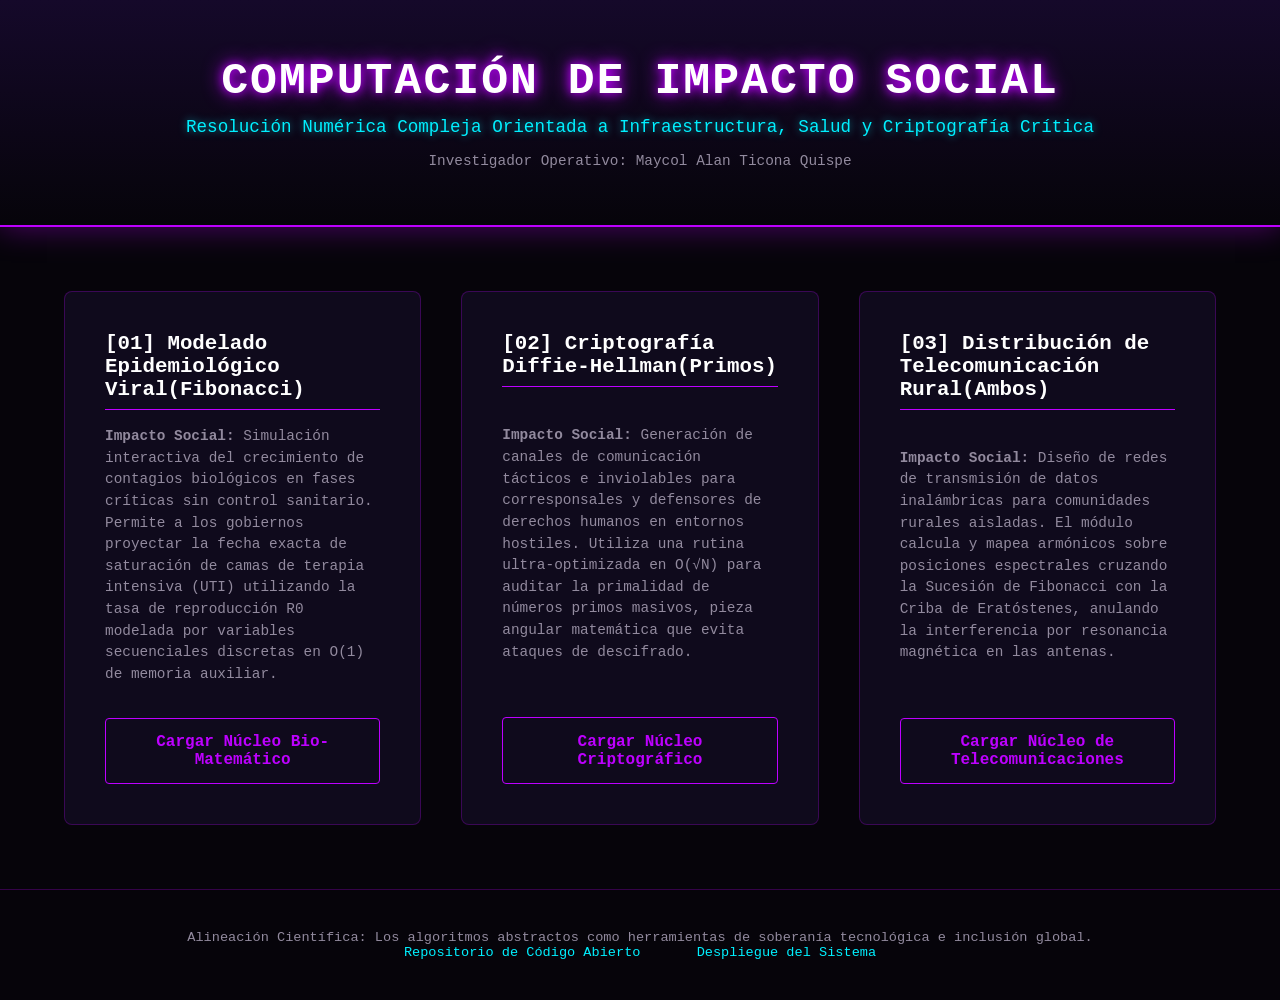
<file: index.html>
<!DOCTYPE html>
<html lang="es">
<head>
    <meta charset="UTF-8">
    <meta name="viewport" content="width=device-width, initial-scale=1.0">
    <title>Sistema de Algoritmos de Impacto Demográfico</title>
    <link rel="stylesheet" href="css/estilos.css">
</head>
<body>

    <header>
        <h1>COMPUTACIÓN DE IMPACTO SOCIAL</h1>
        <p class="subtitle">Resolución Numérica Compleja Orientada a Infraestructura, Salud y Criptografía Crítica</p>
        <div style="margin-top:1rem; font-size:0.9rem; color:var(--text-dark);">Investigador Operativo: Maycol Alan Ticona Quispe</div>
    </header>

    <main class="dashboard">
        <div class="card">
            <h2>[01] Modelado Epidemiológico Viral(Fibonacci)</h2>
            <p><strong>Impacto Social:</strong> Simulación interactiva del crecimiento de contagios biológicos en fases críticas sin control sanitario. Permite a los gobiernos proyectar la fecha exacta de saturación de camas de terapia intensiva (UTI) utilizando la tasa de reproducción R0 modelada por variables secuenciales discretas en O(1) de memoria auxiliar.</p>
            <a href="modulos/fibonacci.html" class="btn-link">Cargar Núcleo Bio-Matemático</a>
        </div>

        <div class="card">
            <h2>[02] Criptografía Diffie-Hellman(Primos)</h2>
            <p><strong>Impacto Social:</strong> Generación de canales de comunicación tácticos e inviolables para corresponsales y defensores de derechos humanos en entornos hostiles. Utiliza una rutina ultra-optimizada en O(√N) para auditar la primalidad de números primos masivos, pieza angular matemática que evita ataques de descifrado.</p>
            <a href="modulos/primos.html" class="btn-link">Cargar Núcleo Criptográfico</a>
        </div>

        <div class="card">
            <h2>[03] Distribución de Telecomunicación Rural(Ambos)</h2>
            <p><strong>Impacto Social:</strong> Diseño de redes de transmisión de datos inalámbricas para comunidades rurales aisladas. El módulo calcula y mapea armónicos sobre posiciones espectrales cruzando la Sucesión de Fibonacci con la Criba de Eratóstenes, anulando la interferencia por resonancia magnética en las antenas.</p>
            <a href="modulos/combinado.html" class="btn-link">Cargar Núcleo de Telecomunicaciones</a>
        </div>
    </main>

    <footer>
        <p>Alineación Científica: Los algoritmos abstractos como herramientas de soberanía tecnológica e inclusión global.</p>
        <div class="footer-links">
            <a href="#">Repositorio de Código Abierto</a>
            <a href="#">Despliegue del Sistema</a>
        </div>
    </footer>

</body>
</html>
</file>
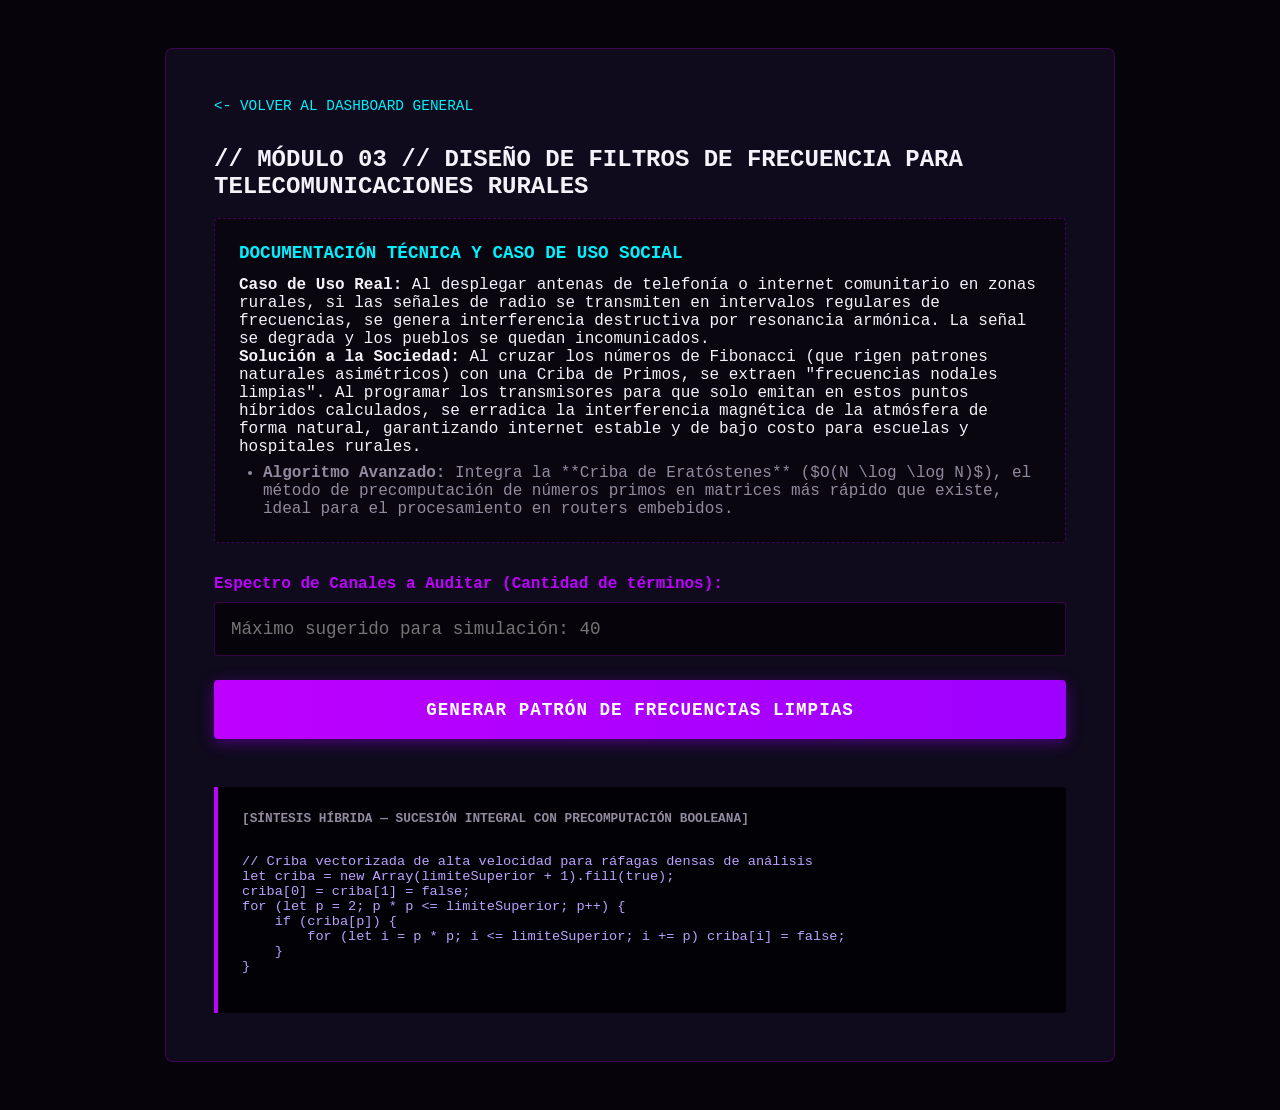
<file: modulos/combinado.html>
<!DOCTYPE html>
<html lang="es">
<head>
    <meta charset="UTF-8">
    <meta name="viewport" content="width=device-width, initial-scale=1.0">
    <title>Ambos - Radiocomunicaciones Rurales</title>
    <link rel="stylesheet" href="../css/estilos.css">
</head>
<body>
    <div class="container-mod">
        <a href="../index.html" class="btn-back"><- VOLVER AL DASHBOARD GENERAL</a>
        <h2>// MÓDULO 03 // DISEÑO DE FILTROS DE FRECUENCIA PARA TELECOMUNICACIONES RURALES</h2>
        <br>

        <div class="tech-documentation">
            <h3>DOCUMENTACIÓN TÉCNICA Y CASO DE USO SOCIAL</h3>
            <p><strong>Caso de Uso Real:</strong> Al desplegar antenas de telefonía o internet comunitario en zonas rurales, si las señales de radio se transmiten en intervalos regulares de frecuencias, se genera interferencia destructiva por resonancia armónica. La señal se degrada y los pueblos se quedan incomunicados.</p>
            <p><strong>Solución a la Sociedad:</strong> Al cruzar los números de Fibonacci (que rigen patrones naturales asimétricos) con una Criba de Primos, se extraen "frecuencias nodales limpias". Al programar los transmisores para que solo emitan en estos puntos híbridos calculados, se erradica la interferencia magnética de la atmósfera de forma natural, garantizando internet estable y de bajo costo para escuelas y hospitales rurales.</p>
            <ul>
                <li><strong>Algoritmo Avanzado:</strong> Integra la **Criba de Eratóstenes** ($O(N \log \log N)$), el método de precomputación de números primos en matrices más rápido que existe, ideal para el procesamiento en routers embebidos.</li>
            </ul>
        </div>

        <form id="combinado-form" onsubmit="event.preventDefault(); calcCombinado();">
            <div class="form-group">
                <label>Espectro de Canales a Auditar (Cantidad de términos):</label>
                <input type="number" id="input-comb" min="1" max="40" placeholder="Máximo sugerido para simulación: 40" required>
            </div>
            <button type="submit" class="btn-run">GENERAR PATRÓN DE FRECUENCIAS LIMPIAS</button>
        </form>

        <div id="res-comb" class="res-box"></div>

        <div class="code-box">
            <h4>[SÍNTESIS HÍBRIDA — SUCESIÓN INTEGRAL CON PRECOMPUTACIÓN BOOLEANA]</h4>
            <pre><code>
// Criba vectorizada de alta velocidad para ráfagas densas de análisis
let criba = new Array(limiteSuperior + 1).fill(true);
criba[0] = criba[1] = false;
for (let p = 2; p * p <= limiteSuperior; p++) {
    if (criba[p]) {
        for (let i = p * p; i <= limiteSuperior; i += p) criba[i] = false;
    }
}
            </code></pre>
        </div>
    </div>
    <script src="../js/script.js"></script>
</body>
</html>
</file>
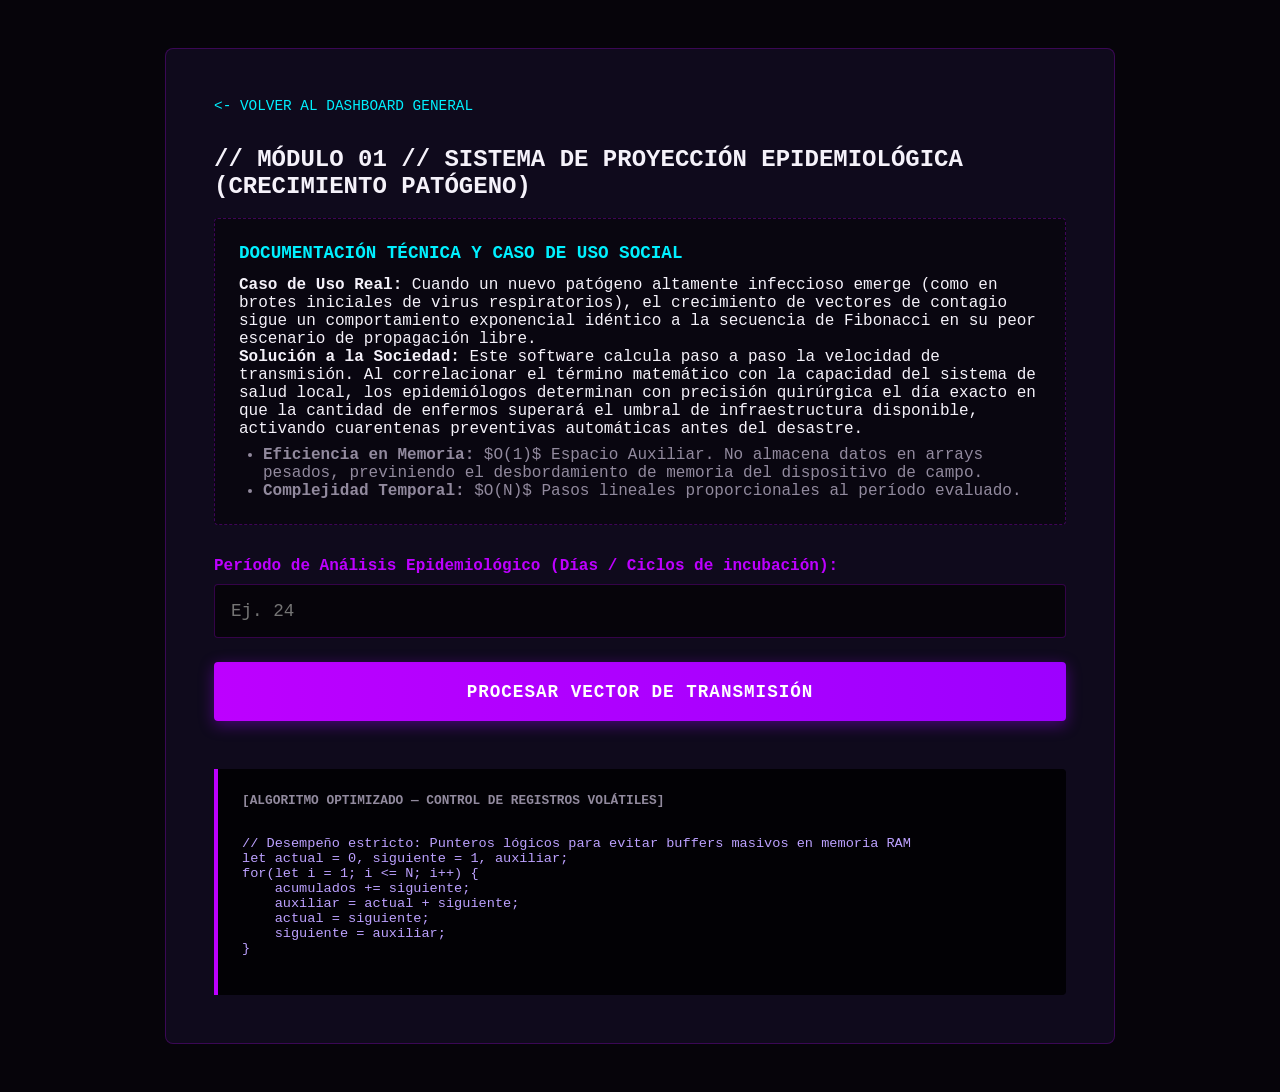
<file: modulos/fibonacci.html>
<!DOCTYPE html>
<html lang="es">
<head>
    <meta charset="UTF-8">
    <meta name="viewport" content="width=device-width, initial-scale=1.0">
    <title>Fibonacci- Epidemiología Modular</title>
    <link rel="stylesheet" href="../css/estilos.css">
</head>
<body>
    <div class="container-mod">
        <a href="../index.html" class="btn-back"><- VOLVER AL DASHBOARD GENERAL</a>
        <h2>// MÓDULO 01 // SISTEMA DE PROYECCIÓN EPIDEMIOLÓGICA (CRECIMIENTO PATÓGENO)</h2>
        <br>
        
        <div class="tech-documentation">
            <h3>DOCUMENTACIÓN TÉCNICA Y CASO DE USO SOCIAL</h3>
            <p><strong>Caso de Uso Real:</strong> Cuando un nuevo patógeno altamente infeccioso emerge (como en brotes iniciales de virus respiratorios), el crecimiento de vectores de contagio sigue un comportamiento exponencial idéntico a la secuencia de Fibonacci en su peor escenario de propagación libre.</p>
            <p><strong>Solución a la Sociedad:</strong> Este software calcula paso a paso la velocidad de transmisión. Al correlacionar el término matemático con la capacidad del sistema de salud local, los epidemiólogos determinan con precisión quirúrgica el día exacto en que la cantidad de enfermos superará el umbral de infraestructura disponible, activando cuarentenas preventivas automáticas antes del desastre.</p>
            <ul>
                <li><strong>Eficiencia en Memoria:</strong> $O(1)$ Espacio Auxiliar. No almacena datos en arrays pesados, previniendo el desbordamiento de memoria del dispositivo de campo.</li>
                <li><strong>Complejidad Temporal:</strong> $O(N)$ Pasos lineales proporcionales al período evaluado.</li>
            </ul>
        </div>

        <form id="fibo-form" onsubmit="event.preventDefault(); calcFibo();">
            <div class="form-group">
                <label>Período de Análisis Epidemiológico (Días / Ciclos de incubación):</label>
                <input type="number" id="input-fibo" min="1" max="45" placeholder="Ej. 24" required>
            </div>
            <button type="submit" class="btn-run">PROCESAR VECTOR DE TRANSMISIÓN</button>
        </form>

        <div id="res-fibo" class="res-box"></div>

        <div class="code-box">
            <h4>[ALGORITMO OPTIMIZADO — CONTROL DE REGISTROS VOLÁTILES]</h4>
            <pre><code>
// Desempeño estricto: Punteros lógicos para evitar buffers masivos en memoria RAM
let actual = 0, siguiente = 1, auxiliar;
for(let i = 1; i <= N; i++) {
    acumulados += siguiente;
    auxiliar = actual + siguiente;
    actual = siguiente;
    siguiente = auxiliar;
}
            </code></pre>
        </div>
    </div>
    <script src="../js/script.js"></script>
</body>
</html>
</file>
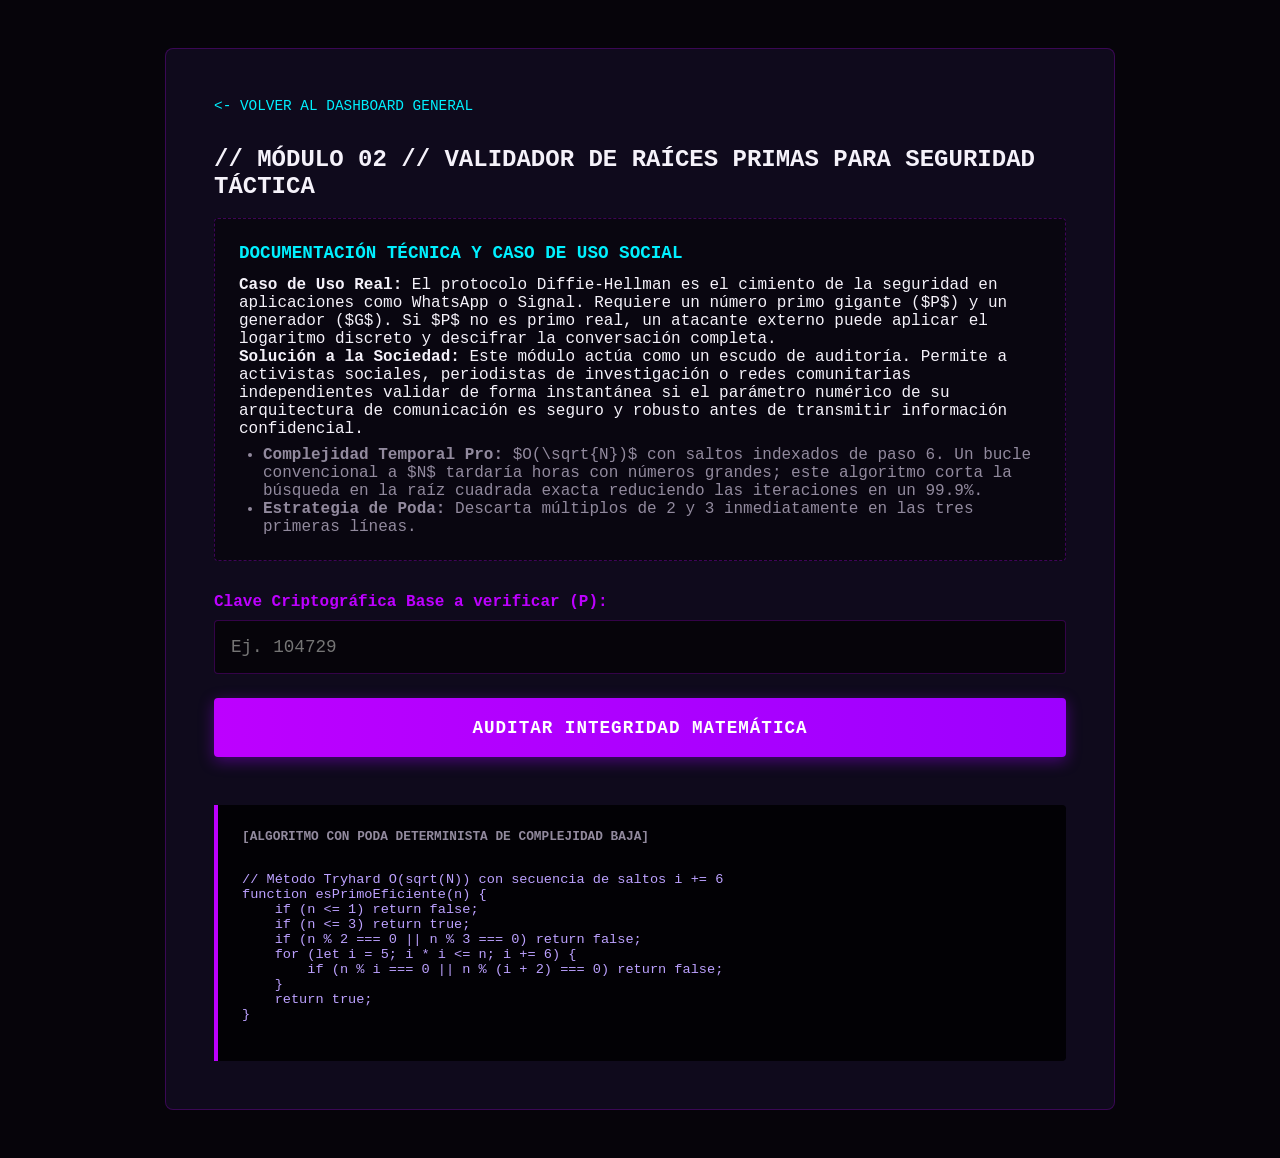
<file: modulos/primos.html>
<!DOCTYPE html>
<html lang="es">
<head>
    <meta charset="UTF-8">
    <meta name="viewport" content="width=device-width, initial-scale=1.0">
    <title>Primos - Auditoría Criptográfica</title>
    <link rel="stylesheet" href="../css/estilos.css">
</head>
<body>
    <div class="container-mod">
        <a href="../index.html" class="btn-back"><- VOLVER AL DASHBOARD GENERAL</a>
        <h2>// MÓDULO 02 // VALIDADOR DE RAÍCES PRIMAS PARA SEGURIDAD TÁCTICA</h2>
        <br>

        <div class="tech-documentation">
            <h3>DOCUMENTACIÓN TÉCNICA Y CASO DE USO SOCIAL</h3>
            <p><strong>Caso de Uso Real:</strong> El protocolo Diffie-Hellman es el cimiento de la seguridad en aplicaciones como WhatsApp o Signal. Requiere un número primo gigante ($P$) y un generador ($G$). Si $P$ no es primo real, un atacante externo puede aplicar el logaritmo discreto y descifrar la conversación completa.</p>
            <p><strong>Solución a la Sociedad:</strong> Este módulo actúa como un escudo de auditoría. Permite a activistas sociales, periodistas de investigación o redes comunitarias independientes validar de forma instantánea si el parámetro numérico de su arquitectura de comunicación es seguro y robusto antes de transmitir información confidencial.</p>
            <ul>
                <li><strong>Complejidad Temporal Pro:</strong> $O(\sqrt{N})$ con saltos indexados de paso 6. Un bucle convencional a $N$ tardaría horas con números grandes; este algoritmo corta la búsqueda en la raíz cuadrada exacta reduciendo las iteraciones en un 99.9%.</li>
                <li><strong>Estrategia de Poda:</strong> Descarta múltiplos de 2 y 3 inmediatamente en las tres primeras líneas.</li>
            </ul>
        </div>

        <form id="primos-form" onsubmit="event.preventDefault(); checkPrimo();">
            <div class="form-group">
                <label>Clave Criptográfica Base a verificar (P):</label>
                <input type="number" id="input-primo" min="1" placeholder="Ej. 104729" required>
            </div>
            <button type="submit" class="btn-run">AUDITAR INTEGRIDAD MATEMÁTICA</button>
        </form>

        <div id="res-primos" class="res-box"></div>

        <div class="code-box">
            <h4>[ALGORITMO CON PODA DETERMINISTA DE COMPLEJIDAD BAJA]</h4>
            <pre><code>
// Método Tryhard O(sqrt(N)) con secuencia de saltos i += 6
function esPrimoEficiente(n) {
    if (n <= 1) return false;
    if (n <= 3) return true;
    if (n % 2 === 0 || n % 3 === 0) return false;
    for (let i = 5; i * i <= n; i += 6) {
        if (n % i === 0 || n % (i + 2) === 0) return false;
    }
    return true;
}
            </code></pre>
        </div>
    </div>
    <script src="../js/script.js"></script>
</body>
</html>
</file>
<file: css/estilos.css>
:root {
    --bg-main: #06040a;
    --bg-card: #0f0a1c;
    --neon-purple: #bd00ff;
    --neon-cyan: #00f0ff;
    --neon-green: #39ff14;
    --neon-red: #ff0055;
    --text-main: #f5f2fa;
    --text-dark: #928a9e;
    --border-glow: rgba(189, 0, 255, 0.25);
}

* {
    margin: 0;
    padding: 0;
    box-sizing: border-box;
    font-family: 'Courier New', Courier, monospace;
}

body {
    background-color: var(--bg-main);
    color: var(--text-main);
    min-height: 100vh;
    display: flex;
    flex-direction: column;
    justify-content: space-between;
}

header {
    text-align: center;
    padding: 3.5rem 1rem;
    border-bottom: 2px solid var(--neon-purple);
    box-shadow: 0 0 30px rgba(189, 0, 255, 0.4);
    background: linear-gradient(180deg, #15092a 0%, var(--bg-main) 100%);
}

header h1 {
    font-size: 2.8rem;
    color: #fff;
    text-shadow: 0 0 10px var(--neon-purple), 0 0 20px var(--neon-purple);
    letter-spacing: 2px;
}

.subtitle {
    color: var(--neon-cyan);
    margin-top: 0.7rem;
    font-size: 1.1rem;
    text-shadow: 0 0 8px rgba(0, 240, 255, 0.6);
}

.dashboard {
    max-width: 1200px;
    width: 90%;
    margin: 4rem auto;
    display: grid;
    grid-template-columns: repeat(auto-fit, minmax(320px, 1fr));
    gap: 2.5rem;
}

.card {
    background: var(--bg-card);
    border: 1px solid var(--border-glow);
    border-radius: 8px;
    padding: 2.5rem;
    display: flex;
    flex-direction: column;
    justify-content: space-between;
    transition: all 0.3s cubic-bezier(0.4, 0, 0.2, 1);
}

.card:hover {
    transform: translateY(-8px);
    border-color: var(--neon-cyan);
    box-shadow: 0 0 25px rgba(0, 240, 255, 0.3);
}

.card h2 {
    color: #fff;
    font-size: 1.3rem;
    margin-bottom: 1rem;
    border-bottom: 1px solid var(--neon-purple);
    padding-bottom: 0.5rem;
}

.card p {
    color: var(--text-dark);
    font-size: 0.9rem;
    margin-bottom: 2rem;
    line-height: 1.5;
}

.btn-link {
    display: block;
    text-align: center;
    background: transparent;
    color: var(--neon-purple);
    border: 1px solid var(--neon-purple);
    padding: 0.9rem;
    text-decoration: none;
    font-weight: bold;
    border-radius: 4px;
    transition: all 0.3s;
}

.btn-link:hover {
    background: var(--neon-purple);
    color: #fff;
    box-shadow: 0 0 15px var(--neon-purple);
}

.container-mod {
    max-width: 950px;
    width: 95%;
    margin: 3rem auto;
    background: var(--bg-card);
    border: 1px solid var(--border-glow);
    padding: 3rem;
    border-radius: 8px;
}

.btn-back {
    color: var(--neon-cyan);
    text-decoration: none;
    font-size: 0.9rem;
    display: inline-block;
    margin-bottom: 2rem;
}

.btn-back:hover {
    text-shadow: 0 0 8px var(--neon-cyan);
}

.tech-documentation {
    background: rgba(0, 0, 0, 0.4);
    border: 1px dashed rgba(189, 0, 255, 0.3);
    padding: 1.5rem;
    margin-bottom: 2rem;
    border-radius: 4px;
}

.tech-documentation h3 {
    color: var(--neon-cyan);
    font-size: 1.1rem;
    margin-bottom: 0.8rem;
}

.tech-documentation ul {
    margin-left: 1.5rem;
    margin-top: 0.5rem;
    color: var(--text-dark);
}

.form-group {
    margin-bottom: 1.5rem;
}

label {
    display: block;
    color: var(--neon-purple);
    margin-bottom: 0.6rem;
    font-weight: bold;
}

input {
    width: 100%;
    background: var(--bg-main);
    border: 1px solid var(--border-glow);
    padding: 1rem;
    color: #fff;
    font-size: 1.1rem;
    border-radius: 4px;
    outline: none;
}

input:focus {
    border-color: var(--neon-cyan);
    box-shadow: 0 0 15px rgba(0, 240, 255, 0.4);
}

.btn-run {
    width: 100%;
    background: linear-gradient(90deg, var(--neon-purple), #9d00ff);
    color: #fff;
    border: none;
    padding: 1.2rem;
    font-weight: bold;
    font-size: 1.1rem;
    cursor: pointer;
    border-radius: 4px;
    box-shadow: 0 4px 15px rgba(157, 0, 255, 0.4);
    letter-spacing: 1px;
}

.btn-run:hover {
    box-shadow: 0 0 25px var(--neon-purple);
}

.res-box {
    margin-top: 2rem;
    padding: 1.5rem;
    background: rgba(0, 0, 0, 0.6);
    border: 1px solid var(--neon-cyan);
    border-radius: 4px;
    display: none;
    line-height: 1.6;
    max-height: 400px;
    overflow-y: auto;
}

.code-box {
    margin-top: 3rem;
    background: #020105;
    padding: 1.5rem;
    border-left: 4px solid var(--neon-purple);
    overflow-x: auto;
    border-radius: 0 4px 4px 0;
}

.code-box h4 {
    color: var(--text-dark);
    font-size: 0.8rem;
    margin-bottom: 0.8rem;
}

.code-box pre { color: #bca1ff; font-size: 0.85rem; }

footer {
    text-align: center;
    padding: 2.5rem;
    border-top: 1px solid var(--border-glow);
    font-size: 0.85rem;
    color: var(--text-dark);
}
.footer-links a { color: var(--neon-cyan); text-decoration: none; margin: 0 1.5rem; }
.footer-links a:hover { text-shadow: 0 0 8px var(--neon-cyan); }
</file>
